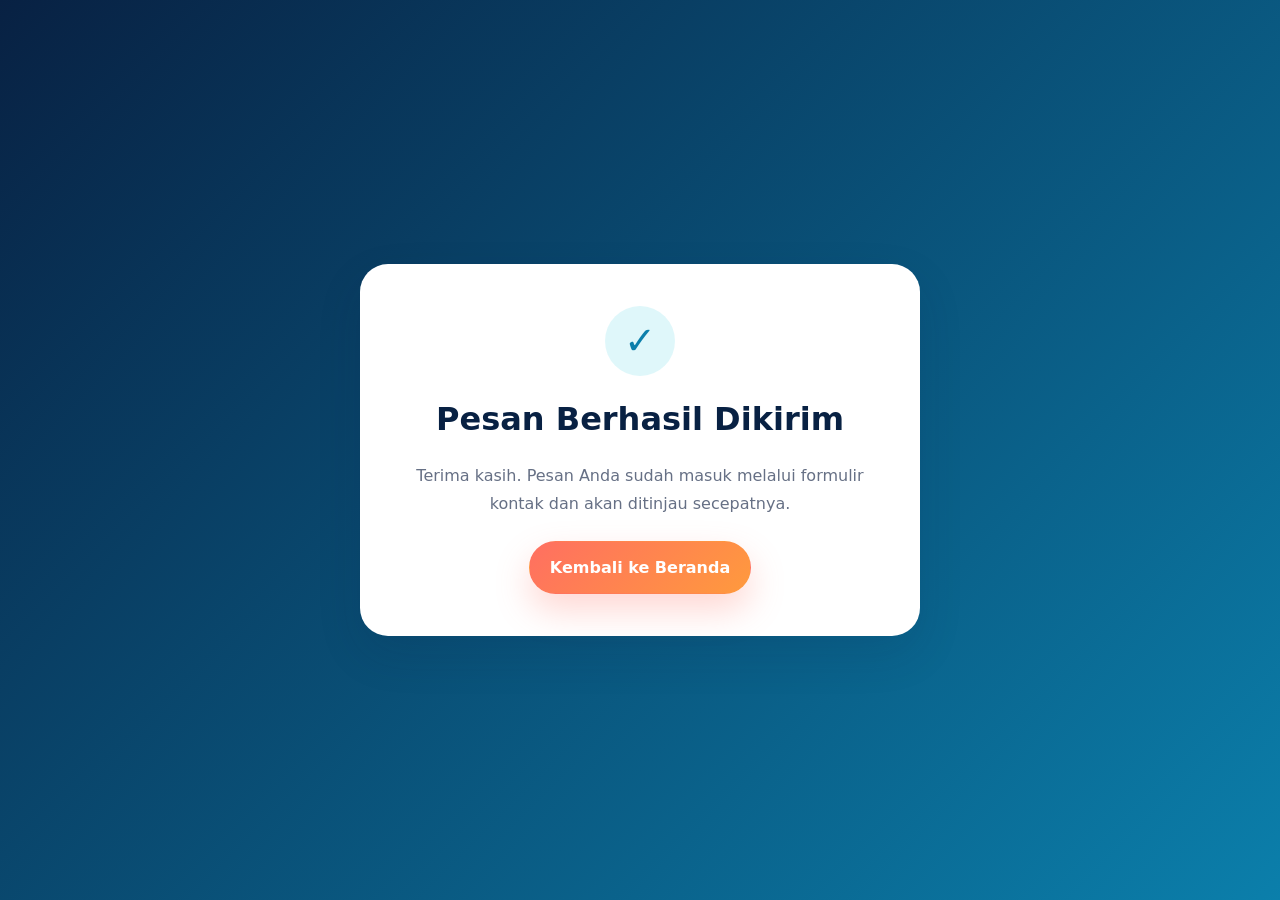
<file: terima-kasih.html>
<!DOCTYPE html>
<html lang="id">
<head>
  <meta charset="UTF-8" />
  <meta name="viewport" content="width=device-width, initial-scale=1.0" />
  <title>Pesan Terkirim | Risandi Dwirama Putra</title>
  <link rel="icon" href="assets/images/favicon.svg" type="image/svg+xml" />
  <link rel="stylesheet" href="styles.css" />
</head>
<body class="thanks-page">
  <main class="thanks-card">
    <span class="thanks-icon">✓</span>
    <h1>Pesan Berhasil Dikirim</h1>
    <p>Terima kasih. Pesan Anda sudah masuk melalui formulir kontak dan akan ditinjau secepatnya.</p>
    <a class="btn btn-primary" href="/">Kembali ke Beranda</a>
  </main>
</body>
</html>
</file>
<file: styles.css>
:root {
  --navy: #082143;
  --navy-2: #0d315f;
  --ocean: #0b7fab;
  --cyan: #22c8dd;
  --aqua: #dff8fb;
  --sky: #edf8fc;
  --coral: #ff6f61;
  --orange: #ff9a3d;
  --gold: #f1c66d;
  --ink: #102033;
  --muted: #667085;
  --line: #dbe7ee;
  --white: #ffffff;
  --bg: #f6fbfd;
  --shadow: 0 18px 45px rgba(8, 33, 67, 0.12);
  --radius: 24px;
  --radius-sm: 16px;
  --container: 1180px;
}

* { box-sizing: border-box; }
html { scroll-behavior: smooth; }
body {
  margin: 0;
  font-family: Inter, ui-sans-serif, system-ui, -apple-system, BlinkMacSystemFont, "Segoe UI", sans-serif;
  color: var(--ink);
  background: var(--bg);
  line-height: 1.7;
}
img { max-width: 100%; display: block; }
a { color: inherit; text-decoration: none; }
button, input, select, textarea { font: inherit; }
.container { width: min(var(--container), calc(100% - 40px)); margin: 0 auto; }
.skip-link { position: fixed; left: 16px; top: -60px; background: var(--navy); color: #fff; padding: 10px 14px; border-radius: 10px; z-index: 999; transition: top .2s; }
.skip-link:focus { top: 16px; }
.hidden { display: none; }

.site-header { position: sticky; top: 0; z-index: 50; backdrop-filter: blur(18px); }
.header-top { background: #061833; color: rgba(255,255,255,.75); font-size: .76rem; letter-spacing: .08em; text-transform: uppercase; }
.top-inner { display: flex; justify-content: space-between; gap: 18px; padding: 7px 0; }
.navbar { background: rgba(255,255,255,.94); border-bottom: 1px solid rgba(219,231,238,.9); box-shadow: 0 8px 24px rgba(8,33,67,.06); }
.nav-inner { height: 74px; display: flex; align-items: center; justify-content: space-between; }
.brand { display: inline-flex; gap: 12px; align-items: center; }
.brand-mark { width: 48px; height: 48px; border-radius: 15px; display: grid; place-items: center; color: #fff; font-weight: 900; background: linear-gradient(135deg, var(--navy), var(--ocean)); box-shadow: 0 10px 24px rgba(11,127,171,.22); }
.brand strong { display: block; font-size: 1.02rem; line-height: 1.1; }
.brand small { display: block; font-size: .7rem; color: var(--ocean); letter-spacing: .11em; text-transform: uppercase; line-height: 1.2; margin-top: 4px; }
.nav-menu { list-style: none; display: flex; align-items: center; gap: 6px; margin: 0; padding: 0; }
.nav-menu a { display: inline-block; padding: 10px 13px; border-radius: 999px; font-size: .84rem; font-weight: 800; color: #23364c; letter-spacing: .04em; text-transform: uppercase; transition: all .2s ease; }
.nav-menu a:hover, .nav-menu a.active { color: var(--ocean); background: rgba(34,200,221,.12); }
.nav-toggle { display: none; border: 0; background: transparent; padding: 8px; cursor: pointer; }
.nav-toggle span { display: block; width: 26px; height: 2px; background: var(--navy); margin: 5px; border-radius: 999px; }

.hero-section { position: relative; min-height: 740px; background: #061b38; overflow: hidden; color: #fff; display: grid; align-items: center; }
.hero-bg { position: absolute; inset: 0; background: linear-gradient(110deg, rgba(6,24,51,.98) 0%, rgba(9,49,93,.84) 48%, rgba(34,200,221,.38) 100%), url('assets/images/hero-marine-science.svg') center/cover no-repeat; transform: scale(1.02); }
.hero-section::after { content: ""; position: absolute; inset: 0; background: radial-gradient(circle at 75% 20%, rgba(34,200,221,.24), transparent 28%), radial-gradient(circle at 12% 75%, rgba(255,111,97,.16), transparent 28%); pointer-events: none; }
.hero-grid { position: relative; z-index: 1; display: grid; grid-template-columns: 1.1fr .72fr; gap: 46px; align-items: center; padding: 95px 0 145px; }
.eyebrow { display: inline-flex; align-items: center; gap: 10px; margin: 0 0 14px; color: var(--gold); font-weight: 900; letter-spacing: .12em; text-transform: uppercase; font-size: .78rem; }
.eyebrow::before { content: ""; width: 36px; height: 2px; background: currentColor; border-radius: 999px; }
.eyebrow.dark { color: var(--ocean); }
.hero-content h1 { margin: 0; font-size: clamp(3rem, 7vw, 6.8rem); line-height: .96; letter-spacing: -.065em; max-width: 900px; }
.hero-title { margin: 22px 0 0; font-size: clamp(1.1rem, 2vw, 1.45rem); font-weight: 800; color: #bdf5ff; }
.hero-description { max-width: 760px; font-size: 1.12rem; color: rgba(255,255,255,.82); margin: 20px 0 0; }
.hero-actions { display: flex; flex-wrap: wrap; gap: 14px; margin-top: 32px; }
.btn { display: inline-flex; align-items: center; justify-content: center; min-height: 48px; padding: 12px 20px; border-radius: 999px; border: 1px solid transparent; font-weight: 900; transition: all .22s ease; cursor: pointer; }
.btn-primary { background: linear-gradient(135deg, var(--coral), var(--orange)); color: #fff; box-shadow: 0 16px 35px rgba(255,111,97,.28); }
.btn-primary:hover { transform: translateY(-2px); box-shadow: 0 20px 45px rgba(255,111,97,.34); }
.btn-light { background: #fff; color: var(--navy); }
.btn-light:hover { transform: translateY(-2px); }
.btn-outline { border-color: rgba(255,255,255,.36); color: #fff; background: rgba(255,255,255,.08); }
.btn-outline:hover { background: rgba(255,255,255,.15); transform: translateY(-2px); }
.full-width { width: 100%; border-radius: 14px; }
.hero-panel { background: rgba(255,255,255,.12); border: 1px solid rgba(255,255,255,.22); border-radius: 32px; padding: 26px; box-shadow: 0 24px 80px rgba(0,0,0,.22); backdrop-filter: blur(18px); }
.panel-head { display: flex; align-items: center; gap: 10px; font-weight: 900; color: #fff; margin-bottom: 18px; }
.pulse-dot { width: 10px; height: 10px; border-radius: 50%; background: var(--cyan); box-shadow: 0 0 0 8px rgba(34,200,221,.18); }
.metric-mini-grid { display: grid; grid-template-columns: repeat(2, 1fr); gap: 14px; }
.metric-mini-grid div { background: rgba(255,255,255,.13); border: 1px solid rgba(255,255,255,.18); border-radius: 20px; padding: 20px 16px; }
.metric-mini-grid strong { display: block; font-size: clamp(1.8rem, 4vw, 2.6rem); line-height: 1; }
.metric-mini-grid span { display: block; color: rgba(255,255,255,.76); font-size: .85rem; margin-top: 6px; }
.hero-panel p { color: rgba(255,255,255,.74); font-size: .92rem; margin: 18px 0 0; }
.wave-divider { position: absolute; bottom: -1px; left: 0; width: 100%; height: 110px; z-index: 2; }
.wave-divider svg { width: 100%; height: 100%; display: block; }
.wave-divider path { fill: var(--bg); }

.section { padding: 96px 0; }
.soft-bg { background: #fff; }
.section-heading { max-width: 720px; margin-bottom: 42px; }
.section-heading.center { text-align: center; margin-left: auto; margin-right: auto; }
.section-heading h2, .section-copy h2, .metrics-copy h2 { margin: 0 0 16px; color: var(--navy); font-size: clamp(2rem, 4vw, 3.4rem); line-height: 1.08; letter-spacing: -.035em; }
.section-heading p, .section-copy p, .metrics-copy p { color: var(--muted); margin: 0 0 18px; }
.section-intro { padding-top: 0; margin-top: -40px; position: relative; z-index: 3; }
.intro-strip { display: grid; grid-template-columns: repeat(4, 1fr); gap: 16px; background: #fff; border: 1px solid var(--line); border-radius: 28px; padding: 18px; box-shadow: var(--shadow); }
.intro-strip div { padding: 18px; border-radius: 18px; background: linear-gradient(180deg, #fff, #f7fcfe); }
.intro-icon { font-size: 1.65rem; display: block; margin-bottom: 8px; }
.intro-strip strong { color: var(--navy); display: block; }
.intro-strip p { margin: 4px 0 0; color: var(--muted); font-size: .92rem; }
.two-column { display: grid; grid-template-columns: .9fr 1.1fr; gap: 54px; align-items: center; }
.image-card { position: relative; border-radius: var(--radius); overflow: hidden; box-shadow: var(--shadow); background: #fff; border: 1px solid var(--line); }
.image-card img { width: 100%; }
.image-caption { position: absolute; left: 20px; right: 20px; bottom: 20px; border-radius: 20px; background: rgba(255,255,255,.92); padding: 16px; box-shadow: 0 12px 30px rgba(8,33,67,.14); }
.image-caption strong, .image-caption span { display: block; }
.image-caption strong { color: var(--navy); }
.image-caption span { color: var(--muted); font-size: .9rem; }
.tag-cloud { display: flex; flex-wrap: wrap; gap: 10px; margin-top: 24px; }
.tag-cloud span { padding: 9px 12px; border-radius: 999px; background: var(--sky); border: 1px solid #caeef5; color: var(--ocean); font-weight: 800; font-size: .85rem; }
.card-grid { display: grid; grid-template-columns: repeat(3, 1fr); gap: 20px; }
.skill-card { background: linear-gradient(180deg, #fff, #f8fdff); border: 1px solid var(--line); border-radius: var(--radius-sm); padding: 28px; box-shadow: 0 12px 28px rgba(8,33,67,.06); transition: all .22s ease; }
.skill-card:hover { transform: translateY(-6px); box-shadow: var(--shadow); border-color: rgba(34,200,221,.45); }
.skill-card span { display: grid; place-items: center; width: 54px; height: 54px; border-radius: 16px; background: linear-gradient(135deg, var(--sky), var(--aqua)); font-size: 1.7rem; margin-bottom: 18px; }
.skill-card h3, .research-card h3, .publication-card h3, .news-card h3, .news-feature h3 { color: var(--navy); margin: 0 0 10px; line-height: 1.25; }
.skill-card p, .research-card p, .publication-card p, .news-card p, .news-feature p { color: var(--muted); margin: 0; }
.research-grid { display: grid; grid-template-columns: repeat(2, 1fr); gap: 22px; }
.research-card { display: grid; grid-template-columns: 190px 1fr; gap: 22px; align-items: center; background: #fff; border: 1px solid var(--line); border-radius: 26px; overflow: hidden; box-shadow: 0 12px 30px rgba(8,33,67,.07); transition: transform .22s ease, box-shadow .22s ease; }
.research-card:hover { transform: translateY(-5px); box-shadow: var(--shadow); }
.research-card img { height: 100%; min-height: 210px; object-fit: cover; }
.research-card div { padding: 22px 22px 22px 0; }
.category { display: inline-flex; align-items: center; width: max-content; padding: 6px 10px; margin-bottom: 12px; border-radius: 999px; background: rgba(34,200,221,.12); color: var(--ocean); font-size: .75rem; text-transform: uppercase; letter-spacing: .08em; font-weight: 900; }
.category.coral { color: #d54f49; background: rgba(255,111,97,.12); }
.category.orange { color: #ce6c10; background: rgba(255,154,61,.14); }
.metrics-band { background: linear-gradient(135deg, var(--navy), var(--ocean)); color: #fff; position: relative; overflow: hidden; }
.metrics-band::before { content: ""; position: absolute; inset: 0; background: radial-gradient(circle at 84% 20%, rgba(34,200,221,.28), transparent 25%), radial-gradient(circle at 18% 90%, rgba(255,111,97,.18), transparent 26%); }
.metrics-band .container { position: relative; z-index: 1; display: grid; grid-template-columns: .75fr 1.25fr; gap: 40px; align-items: center; }
.metrics-copy h2 { color: #fff; }
.metrics-copy p { color: rgba(255,255,255,.76); }
.metrics-grid { display: grid; grid-template-columns: repeat(4, 1fr); gap: 14px; }
.metrics-grid div { background: rgba(255,255,255,.12); border: 1px solid rgba(255,255,255,.2); border-radius: 18px; padding: 20px; backdrop-filter: blur(14px); }
.metrics-grid strong { display: block; font-size: 2rem; line-height: 1; }
.metrics-grid span { display: block; color: rgba(255,255,255,.76); font-size: .82rem; margin-top: 8px; }
.publication-grid { display: grid; grid-template-columns: repeat(3, 1fr); gap: 20px; }
.publication-card { display: flex; flex-direction: column; min-height: 315px; padding: 26px; border-radius: 24px; background: #fff; border: 1px solid var(--line); box-shadow: 0 12px 28px rgba(8,33,67,.06); transition: transform .22s ease, box-shadow .22s ease; }
.publication-card:hover { transform: translateY(-5px); box-shadow: var(--shadow); }
.publication-card h3 { font-size: 1.02rem; }
.publication-card a, .text-link { margin-top: auto; color: var(--ocean); font-weight: 900; display: inline-flex; }
.news-section { background: linear-gradient(180deg, var(--bg), #fff); }
.news-feature { display: grid; grid-template-columns: 430px 1fr; gap: 32px; align-items: center; background: #fff; border: 1px solid var(--line); border-radius: 32px; overflow: hidden; box-shadow: var(--shadow); margin-bottom: 26px; }
.news-feature img { width: 100%; height: 100%; object-fit: cover; }
.news-feature div { padding: 32px 32px 32px 0; }
.news-feature h3 { font-size: clamp(1.5rem, 3vw, 2.35rem); }
.news-grid { display: grid; grid-template-columns: repeat(3, 1fr); gap: 22px; }
.news-card { background: #fff; border: 1px solid var(--line); border-radius: 24px; overflow: hidden; box-shadow: 0 12px 28px rgba(8,33,67,.06); cursor: pointer; transition: transform .22s ease, box-shadow .22s ease; display: flex; flex-direction: column; }
.news-card:hover { transform: translateY(-6px); box-shadow: var(--shadow); }
.news-card img { width: 100%; aspect-ratio: 16/10; object-fit: cover; background: var(--sky); }
.news-card > div { padding: 22px; display: flex; flex-direction: column; flex: 1; }
.news-card h3 { font-size: 1.06rem; }
.news-card footer { margin-top: auto; padding-top: 18px; display: flex; align-items: center; justify-content: space-between; gap: 10px; color: var(--muted); font-size: .86rem; }
.news-card button { border: 0; background: transparent; color: var(--ocean); font-weight: 900; cursor: pointer; padding: 0; }
.contact-section { background: #fff; }
.contact-grid { display: grid; grid-template-columns: .9fr 1.1fr; gap: 50px; align-items: start; }
.contact-list { display: grid; gap: 14px; margin-top: 24px; }
.contact-item { display: flex; gap: 14px; align-items: flex-start; background: var(--bg); border: 1px solid var(--line); border-radius: 18px; padding: 16px; transition: all .2s ease; }
a.contact-item:hover { transform: translateY(-3px); box-shadow: 0 12px 28px rgba(8,33,67,.08); }
.contact-item span { width: 44px; height: 44px; border-radius: 14px; display: grid; place-items: center; background: #fff; }
.contact-item small { display: block; color: var(--ocean); font-weight: 900; letter-spacing: .08em; text-transform: uppercase; font-size: .72rem; }
.contact-item strong { display: block; color: var(--navy); }
.contact-item em { display: block; color: var(--muted); font-size: .86rem; font-style: normal; }
.contact-form { background: var(--bg); border: 1px solid var(--line); border-top: 5px solid var(--cyan); border-radius: 28px; padding: 32px; box-shadow: var(--shadow); }
.contact-form h3 { margin: 0; font-size: 2rem; color: var(--navy); }
.contact-form > p { margin: 6px 0 22px; color: var(--muted); }
.form-row { display: grid; grid-template-columns: 1fr 1fr; gap: 14px; }
label { display: grid; gap: 8px; color: var(--navy); font-weight: 900; font-size: .88rem; margin-bottom: 16px; }
input, select, textarea { width: 100%; border: 1px solid #cbd9e2; background: #fff; border-radius: 12px; padding: 12px 14px; color: var(--ink); transition: border-color .2s ease, box-shadow .2s ease; }
input:focus, select:focus, textarea:focus { outline: 0; border-color: var(--cyan); box-shadow: 0 0 0 4px rgba(34,200,221,.12); }
textarea { resize: vertical; }
.site-footer { background: #061833; color: rgba(255,255,255,.78); padding: 34px 0; }
.footer-grid { display: flex; justify-content: space-between; gap: 24px; align-items: center; }
.site-footer strong { color: #fff; }
.site-footer p { margin: 6px 0 0; }
.footer-links { display: flex; gap: 16px; flex-wrap: wrap; }
.footer-links a { color: rgba(255,255,255,.78); font-weight: 800; }
.footer-links a:hover { color: var(--cyan); }
.modal { position: fixed; inset: 0; z-index: 100; display: none; }
.modal.open { display: block; }
.modal-backdrop { position: absolute; inset: 0; background: rgba(3, 14, 30, .68); backdrop-filter: blur(6px); }
.modal-card { position: relative; width: min(760px, calc(100% - 32px)); margin: 8vh auto; background: #fff; border-radius: 28px; padding: 34px; box-shadow: 0 30px 90px rgba(0,0,0,.25); max-height: 84vh; overflow: auto; }
.modal-card h2 { margin: 0 0 16px; color: var(--navy); line-height: 1.15; }
.modal-card p { color: var(--muted); margin: 0; }
.modal-note { margin-top: 20px; padding: 16px; border-radius: 16px; background: var(--sky); color: var(--ocean); font-weight: 800; }
.modal-close { position: absolute; top: 16px; right: 16px; border: 0; width: 42px; height: 42px; border-radius: 50%; background: var(--sky); color: var(--navy); font-size: 1.7rem; cursor: pointer; }
.reveal { opacity: 0; transform: translateY(24px); transition: opacity .65s ease, transform .65s ease; }
.reveal.visible { opacity: 1; transform: translateY(0); }
.thanks-page { min-height: 100vh; display: grid; place-items: center; background: linear-gradient(135deg, var(--navy), var(--ocean)); padding: 24px; }
.thanks-card { width: min(560px, 100%); background: #fff; border-radius: 28px; padding: 42px; text-align: center; box-shadow: var(--shadow); }
.thanks-icon { width: 70px; height: 70px; display: grid; place-items: center; margin: 0 auto 16px; border-radius: 50%; background: rgba(34,200,221,.14); color: var(--ocean); font-size: 2.4rem; font-weight: 900; }
.thanks-card h1 { color: var(--navy); margin: 0 0 8px; }
.thanks-card p { color: var(--muted); margin-bottom: 24px; }

@media (max-width: 1060px) {
  .hero-grid, .two-column, .metrics-band .container, .contact-grid { grid-template-columns: 1fr; }
  .hero-section { min-height: auto; }
  .intro-strip, .metrics-grid { grid-template-columns: repeat(2, 1fr); }
  .publication-grid, .news-grid, .card-grid { grid-template-columns: repeat(2, 1fr); }
  .news-feature { grid-template-columns: 1fr; }
  .news-feature div { padding: 0 28px 30px; }
}
@media (max-width: 880px) {
  .header-top { display: none; }
  .nav-toggle { display: inline-block; }
  .nav-menu { position: fixed; top: 74px; left: 0; right: 0; background: #fff; border-bottom: 1px solid var(--line); box-shadow: var(--shadow); padding: 16px 20px 22px; display: none; flex-direction: column; align-items: stretch; }
  .nav-menu.open { display: flex; }
  .nav-menu a { width: 100%; }
  .hero-grid { padding-top: 74px; }
  .research-grid, .publication-grid, .news-grid, .card-grid { grid-template-columns: 1fr; }
  .research-card { grid-template-columns: 1fr; }
  .research-card div { padding: 0 22px 22px; }
  .research-card img { min-height: auto; width: 100%; }
  .footer-grid { flex-direction: column; align-items: flex-start; }
}
@media (max-width: 620px) {
  .container { width: min(100% - 28px, var(--container)); }
  .brand small { display: none; }
  .brand-mark { width: 42px; height: 42px; }
  .hero-content h1 { font-size: 3.1rem; }
  .hero-actions, .form-row { display: grid; grid-template-columns: 1fr; }
  .intro-strip, .metric-mini-grid, .metrics-grid { grid-template-columns: 1fr; }
  .section { padding: 68px 0; }
  .contact-form, .modal-card { padding: 24px; }
}

/* ===== Enhancement v10: scientific imagery + research infographics ===== */
.hero-bg {
  background:
    linear-gradient(110deg, rgba(4, 18, 40, .96) 0%, rgba(6, 34, 72, .84) 46%, rgba(8, 131, 170, .38) 100%),
    url('https://images.unsplash.com/photo-1683648463897-e3bcb59e8e48?auto=format&fit=crop&w=2200&q=85') center/cover no-repeat;
}
.nav-menu { gap: 2px; }
.nav-menu a { padding: 10px 10px; font-size: .78rem; }
.hero-actions { align-items: center; }
.btn-soft { background: rgba(11,127,171,.10); color: var(--ocean); border-color: rgba(11,127,171,.14); }
.btn-soft:hover { background: rgba(34,200,221,.16); transform: translateY(-2px); }
.image-card img { aspect-ratio: 4 / 3; object-fit: cover; }
.research-card img { width: 100%; }
.news-feature img { min-height: 320px; }
.news-card img, .research-card img { filter: saturate(1.08) contrast(1.02); }

.portfolio-section {
  background:
    radial-gradient(circle at 86% 4%, rgba(34,200,221,.12), transparent 26%),
    linear-gradient(180deg, #ffffff 0%, #f4fbfe 100%);
}
.portfolio-hero-card {
  display: grid;
  grid-template-columns: 1.15fr .85fr;
  gap: 28px;
  align-items: stretch;
  margin-bottom: 26px;
}
.portfolio-hero-copy {
  position: relative;
  overflow: hidden;
  border-radius: 30px;
  padding: 34px;
  background:
    linear-gradient(135deg, rgba(8,33,67,.92), rgba(11,127,171,.82)),
    url('https://images.unsplash.com/photo-1518837695005-2083093ee35b?auto=format&fit=crop&w=1400&q=80') center/cover no-repeat;
  color: #fff;
  box-shadow: var(--shadow);
}
.portfolio-hero-copy::after {
  content: "";
  position: absolute;
  width: 260px;
  height: 260px;
  right: -90px;
  top: -120px;
  border-radius: 50%;
  background: rgba(34,200,221,.22);
}
.portfolio-hero-copy > * { position: relative; z-index: 1; }
.portfolio-hero-copy h3 {
  color: #fff;
  margin: 0 0 14px;
  font-size: clamp(1.55rem, 3vw, 2.55rem);
  line-height: 1.1;
  letter-spacing: -.035em;
}
.portfolio-hero-copy p { color: rgba(255,255,255,.82); margin: 0; }
.portfolio-actions { display: flex; gap: 12px; flex-wrap: wrap; margin-top: 26px; }
.portfolio-scoreboard {
  display: grid;
  grid-template-columns: repeat(2, 1fr);
  gap: 14px;
}
.portfolio-scoreboard div {
  background: #fff;
  border: 1px solid var(--line);
  border-radius: 24px;
  padding: 24px;
  box-shadow: 0 14px 32px rgba(8,33,67,.07);
}
.portfolio-scoreboard strong {
  display: block;
  color: var(--navy);
  font-size: clamp(1.5rem, 3vw, 2.3rem);
  line-height: 1;
}
.portfolio-scoreboard span {
  display: block;
  color: var(--muted);
  font-size: .86rem;
  margin-top: 8px;
  font-weight: 800;
}
.evidence-grid {
  display: grid;
  grid-template-columns: repeat(3, 1fr);
  gap: 20px;
}
.evidence-card {
  position: relative;
  overflow: hidden;
  background: #fff;
  border: 1px solid var(--line);
  border-radius: 24px;
  padding: 26px;
  box-shadow: 0 12px 28px rgba(8,33,67,.06);
  transition: transform .22s ease, box-shadow .22s ease, border-color .22s ease;
}
.evidence-card:hover { transform: translateY(-6px); box-shadow: var(--shadow); border-color: rgba(34,200,221,.46); }
.evidence-card::before {
  content: "";
  position: absolute;
  inset: 0 0 auto 0;
  height: 4px;
  background: linear-gradient(90deg, var(--cyan), var(--coral));
}
.evidence-icon {
  width: 56px;
  height: 56px;
  display: grid;
  place-items: center;
  border-radius: 18px;
  background: linear-gradient(135deg, var(--sky), #fff);
  border: 1px solid var(--line);
  font-size: 1.65rem;
  margin-bottom: 16px;
}
.evidence-card h3 {
  margin: 0 0 10px;
  color: var(--navy);
  line-height: 1.22;
}
.evidence-card p { color: var(--muted); margin: 0 0 16px; }
.evidence-card ul { margin: 0; padding-left: 18px; color: var(--muted); font-size: .92rem; }
.document-vault {
  display: grid;
  grid-template-columns: 1fr .9fr;
  gap: 28px;
  align-items: center;
  margin-top: 24px;
  padding: 30px;
  border-radius: 28px;
  background: linear-gradient(135deg, #ffffff, #ecfbff);
  border: 1px solid var(--line);
  box-shadow: 0 14px 32px rgba(8,33,67,.07);
}
.document-vault h3 { color: var(--navy); margin: 0 0 8px; font-size: clamp(1.35rem, 3vw, 2rem); }
.document-vault p { color: var(--muted); margin: 0; }
.vault-list {
  display: flex;
  flex-wrap: wrap;
  gap: 10px;
  justify-content: flex-end;
}
.vault-list span {
  padding: 10px 12px;
  border-radius: 999px;
  background: #fff;
  border: 1px solid var(--line);
  color: var(--navy);
  font-weight: 900;
  font-size: .85rem;
}
.contact-section {
  background:
    linear-gradient(180deg, rgba(255,255,255,.94), rgba(255,255,255,.98)),
    url('https://images.unsplash.com/photo-1507525428034-b723cf961d3e?auto=format&fit=crop&w=1800&q=80') center/cover fixed no-repeat;
}
.visual-credit { font-size: .83rem; color: rgba(255,255,255,.56); margin-top: 8px !important; }

@media (max-width: 1120px) {
  .nav-menu a { font-size: .72rem; padding: 9px 7px; }
}
@media (max-width: 1060px) {
  .portfolio-hero-card, .document-vault { grid-template-columns: 1fr; }
  .evidence-grid { grid-template-columns: repeat(2, 1fr); }
  .vault-list { justify-content: flex-start; }
}
@media (max-width: 880px) {
  .nav-menu a { font-size: .84rem; padding: 10px 13px; }
  .evidence-grid { grid-template-columns: 1fr; }
}
@media (max-width: 620px) {
  .portfolio-scoreboard { grid-template-columns: 1fr; }
  .portfolio-hero-copy, .document-vault { padding: 24px; }
}


/* ===== Enhancement v10: stronger science communication section ===== */
.research-card img,
.news-card img,
.news-feature img,
.image-card img {
  background: linear-gradient(135deg, #dff8fb, #ffffff);
}
.research-card img,
.news-card img {
  transition: transform .35s ease, filter .35s ease;
}
.research-card:hover img,
.news-card:hover img {
  transform: scale(1.035);
  filter: saturate(1.16) contrast(1.06);
}
.portfolio-section .section-heading {
  max-width: 900px;
}
.portfolio-section .btn-outline {
  border-color: rgba(255,255,255,.45);
}
.evidence-card li + li {
  margin-top: 6px;
}
.evidence-card ul li::marker {
  color: var(--ocean);
}
.portfolio-hero-copy .btn-light {
  color: var(--navy);
}
.portfolio-hero-copy .btn-outline:hover {
  background: rgba(255,255,255,.18);
}
@media (max-width: 620px) {
  .portfolio-actions { display: grid; grid-template-columns: 1fr; }
  .portfolio-actions .btn { width: 100%; }
}

/* ===== Enhancement v4: Google Drive Evidence Vault ===== */
.portfolio-drive-section {
  background:
    radial-gradient(circle at 12% 10%, rgba(34,200,221,.16), transparent 28%),
    radial-gradient(circle at 86% 12%, rgba(255,116,97,.10), transparent 30%),
    linear-gradient(180deg, #ffffff 0%, #effbff 100%);
}
.drive-hero-card { align-items: stretch; }
.drive-hero-copy {
  background:
    linear-gradient(135deg, rgba(3,18,43,.94), rgba(10,118,164,.86)),
    url('https://images.unsplash.com/photo-1518837695005-2083093ee35b?auto=format&fit=crop&w=1600&q=82') center/cover no-repeat;
}
.drive-note {
  margin-top: 14px !important;
  font-size: .9rem;
  color: rgba(255,255,255,.74) !important;
}
.drive-scoreboard div {
  position: relative;
  overflow: hidden;
}
.drive-scoreboard div::after {
  content: "";
  position: absolute;
  width: 88px;
  height: 88px;
  right: -34px;
  bottom: -38px;
  border-radius: 50%;
  background: rgba(34,200,221,.10);
}
.drive-setup-card {
  display: grid;
  grid-template-columns: 1fr auto;
  gap: 24px;
  align-items: center;
  margin: 26px 0;
  padding: 24px;
  border-radius: 26px;
  background: linear-gradient(135deg, #ffffff, #f1fbff);
  border: 1px solid rgba(11,127,171,.18);
  box-shadow: 0 18px 46px rgba(8,33,67,.08);
}
.setup-badge {
  display: inline-flex;
  align-items: center;
  padding: 7px 12px;
  border-radius: 999px;
  background: rgba(34,200,221,.12);
  color: var(--ocean);
  font-size: .76rem;
  font-weight: 900;
  letter-spacing: .08em;
  text-transform: uppercase;
  margin-bottom: 10px;
}
.drive-setup-card h3,
.folder-map h3,
.vault-dashboard h3,
.upload-panel h3 { color: var(--navy); margin: 0 0 8px; }
.drive-setup-card p,
.folder-map p,
.vault-dashboard p,
.upload-panel p { color: var(--muted); margin: 0; }
.setup-actions { display: flex; gap: 10px; flex-wrap: wrap; justify-content: flex-end; }
.vault-tabs {
  display: flex;
  gap: 10px;
  overflow-x: auto;
  padding: 6px 2px 16px;
  margin: 6px 0 18px;
  scrollbar-width: thin;
}
.vault-tab {
  flex: 0 0 auto;
  border: 1px solid var(--line);
  background: rgba(255,255,255,.86);
  color: var(--navy);
  border-radius: 999px;
  padding: 11px 14px;
  font-weight: 900;
  cursor: pointer;
  transition: transform .2s ease, background .2s ease, border-color .2s ease, box-shadow .2s ease;
}
.vault-tab:hover,
.vault-tab.active {
  transform: translateY(-2px);
  background: linear-gradient(135deg, rgba(34,200,221,.18), rgba(255,255,255,.98));
  border-color: rgba(34,200,221,.48);
  box-shadow: 0 12px 28px rgba(8,33,67,.08);
}
.vault-tab span { margin-right: 6px; }
.portfolio-workspace {
  display: grid;
  grid-template-columns: .9fr 1.35fr;
  gap: 24px;
  align-items: start;
}
.upload-panel,
.vault-dashboard,
.folder-map {
  background: rgba(255,255,255,.93);
  border: 1px solid var(--line);
  box-shadow: 0 16px 42px rgba(8,33,67,.07);
  border-radius: 28px;
}
.upload-panel { padding: 24px; position: sticky; top: 108px; }
.panel-head {
  display: grid;
  grid-template-columns: 54px 1fr;
  gap: 14px;
  align-items: start;
  margin-bottom: 20px;
}
.panel-icon {
  width: 54px;
  height: 54px;
  display: grid;
  place-items: center;
  border-radius: 18px;
  background: linear-gradient(135deg, rgba(34,200,221,.18), rgba(255,116,97,.12));
  border: 1px solid rgba(11,127,171,.16);
  font-size: 1.55rem;
}
.drive-upload-form { display: grid; gap: 13px; }
.drive-upload-form label { color: var(--navy); font-weight: 900; font-size: .84rem; }
.drive-upload-form input,
.drive-upload-form select,
.drive-upload-form textarea,
.toolbar-actions input,
.toolbar-actions select {
  width: 100%;
  border: 1px solid var(--line);
  border-radius: 14px;
  background: #fff;
  padding: 12px 13px;
  color: var(--navy);
  font: inherit;
  margin-top: 6px;
}
.compact-row { gap: 12px; }
.upload-message {
  padding: 12px 13px;
  border-radius: 16px;
  background: rgba(34,200,221,.10);
  color: var(--ocean) !important;
  font-size: .86rem;
  font-weight: 800;
}
.upload-message.error { background: rgba(255,116,97,.12); color: #b33b2f !important; }
.upload-message.success { background: rgba(42,190,122,.14); color: #0d7f4b !important; }
.vault-dashboard { padding: 24px; }
.dashboard-toolbar {
  display: grid;
  grid-template-columns: 1fr auto;
  gap: 18px;
  align-items: end;
  margin-bottom: 18px;
}
.toolbar-actions {
  display: grid;
  grid-template-columns: 220px 140px;
  gap: 10px;
}
.vault-table-wrap {
  overflow: auto;
  border: 1px solid var(--line);
  border-radius: 22px;
  background: #fff;
}
.vault-table {
  width: 100%;
  border-collapse: collapse;
  min-width: 720px;
}
.vault-table th,
.vault-table td {
  padding: 15px 14px;
  border-bottom: 1px solid var(--line);
  vertical-align: top;
  text-align: left;
}
.vault-table th {
  position: sticky;
  top: 0;
  background: #f6fcff;
  color: var(--navy);
  font-size: .76rem;
  letter-spacing: .08em;
  text-transform: uppercase;
  z-index: 1;
}
.vault-table tr:last-child td { border-bottom: 0; }
.doc-title { display: block; color: var(--navy); font-weight: 950; line-height: 1.25; }
.doc-meta { display: block; color: var(--muted); font-size: .82rem; margin-top: 4px; }
.category-chip,
.status-pill {
  display: inline-flex;
  align-items: center;
  gap: 6px;
  border-radius: 999px;
  padding: 7px 10px;
  font-size: .78rem;
  font-weight: 950;
  white-space: nowrap;
}
.category-chip { background: rgba(11,127,171,.10); color: var(--ocean); }
.status-pill.uploaded { background: rgba(42,190,122,.14); color: #0d7f4b; }
.status-pill.pending { background: rgba(255,116,97,.13); color: #b33b2f; }
.row-actions { display: flex; gap: 8px; flex-wrap: wrap; }
.row-actions button,
.row-actions a {
  border: 1px solid var(--line);
  background: #fff;
  color: var(--navy);
  border-radius: 999px;
  padding: 8px 10px;
  font-size: .78rem;
  font-weight: 900;
  text-decoration: none;
  cursor: pointer;
}
.row-actions button:hover,
.row-actions a:hover { border-color: rgba(34,200,221,.50); color: var(--ocean); }
.folder-map {
  display: grid;
  grid-template-columns: 1fr .9fr;
  gap: 24px;
  margin-top: 24px;
  padding: 26px;
  align-items: center;
}
.folder-tree {
  display: grid;
  gap: 7px;
  padding: 18px;
  border-radius: 20px;
  background: #071e3f;
  color: #dff8ff;
  font-family: ui-monospace, SFMono-Regular, Menlo, Monaco, Consolas, "Liberation Mono", monospace;
  font-size: .86rem;
  overflow: auto;
}
.folder-tree span:first-child { color: #fff; font-weight: 900; }
@media (max-width: 1120px) {
  .portfolio-workspace,
  .folder-map,
  .drive-setup-card { grid-template-columns: 1fr; }
  .upload-panel { position: static; }
  .setup-actions { justify-content: flex-start; }
}
@media (max-width: 760px) {
  .dashboard-toolbar,
  .toolbar-actions { grid-template-columns: 1fr; }
  .drive-scoreboard { grid-template-columns: repeat(2, 1fr); }
}
@media (max-width: 520px) {
  .drive-scoreboard { grid-template-columns: 1fr; }
  .vault-tab { font-size: .82rem; }
  .upload-panel,
  .vault-dashboard,
  .folder-map,
  .drive-setup-card { padding: 20px; border-radius: 22px; }
}


/* ===== V9 Infografis Science Section ===== */
.science-infographic-section {
  background:
    radial-gradient(circle at top left, rgba(0, 179, 199, 0.14), transparent 32%),
    linear-gradient(180deg, #f3fbff 0%, #ffffff 46%, #f7fcff 100%);
  position: relative;
  overflow: hidden;
}

.science-infographic-section::before {
  content: "";
  position: absolute;
  inset: 0;
  background-image: linear-gradient(rgba(0, 77, 112, 0.035) 1px, transparent 1px), linear-gradient(90deg, rgba(0, 77, 112, 0.035) 1px, transparent 1px);
  background-size: 44px 44px;
  pointer-events: none;
}

.science-infographic-section .container { position: relative; z-index: 1; }

.science-hero-card {
  display: grid;
  grid-template-columns: 1.35fr 0.85fr;
  gap: 32px;
  align-items: stretch;
  padding: 34px;
  border-radius: 34px;
  background:
    linear-gradient(135deg, rgba(5, 37, 72, 0.94), rgba(0, 110, 148, 0.82)),
    url("https://images.unsplash.com/photo-1544551763-46a013bb70d5?auto=format&fit=crop&w=1600&q=80") center/cover;
  color: #fff;
  box-shadow: 0 28px 70px rgba(8, 41, 78, 0.22);
  margin-bottom: 28px;
}

.science-badge {
  display: inline-flex;
  width: fit-content;
  padding: 9px 14px;
  border-radius: 999px;
  color: #bdf7ff;
  background: rgba(255,255,255,0.11);
  border: 1px solid rgba(255,255,255,0.18);
  font-size: 0.78rem;
  font-weight: 800;
  letter-spacing: 0.08em;
  text-transform: uppercase;
}

.science-hero-copy h3 {
  margin: 18px 0 12px;
  font-size: clamp(2rem, 3.4vw, 3.7rem);
  line-height: 1.02;
  letter-spacing: -0.06em;
  max-width: 900px;
}

.science-hero-copy p { color: rgba(255,255,255,0.84); max-width: 760px; font-size: 1.02rem; }

.science-actions { display: flex; flex-wrap: wrap; gap: 12px; margin-top: 24px; }

.science-stat-panel {
  display: grid;
  grid-template-columns: repeat(2, 1fr);
  gap: 14px;
  align-content: center;
}

.science-stat-panel div {
  border: 1px solid rgba(255,255,255,0.25);
  border-radius: 22px;
  padding: 22px;
  background: rgba(255,255,255,0.13);
  backdrop-filter: blur(12px);
}

.science-stat-panel strong { display: block; font-size: 2.35rem; line-height: 1; letter-spacing: -0.06em; }
.science-stat-panel span { display: block; margin-top: 8px; color: rgba(255,255,255,0.78); font-weight: 700; font-size: 0.85rem; }

.science-flow {
  display: grid;
  grid-template-columns: repeat(4, 1fr);
  gap: 16px;
  margin: 26px 0 32px;
}

.science-flow div {
  background: rgba(255,255,255,0.92);
  border: 1px solid rgba(0, 126, 170, 0.13);
  box-shadow: 0 18px 42px rgba(4, 56, 89, 0.08);
  border-radius: 24px;
  padding: 22px;
}

.science-flow span {
  display: inline-flex;
  width: 42px;
  height: 42px;
  align-items: center;
  justify-content: center;
  border-radius: 14px;
  color: #007fa3;
  background: #dff8ff;
  font-weight: 900;
  margin-bottom: 14px;
}

.science-flow strong { display: block; font-size: 1.02rem; color: var(--navy); }
.science-flow p { margin: 8px 0 0; color: var(--muted); font-size: 0.92rem; }

.infographic-toolbar {
  display: flex;
  justify-content: space-between;
  gap: 24px;
  align-items: flex-end;
  margin: 18px 0 20px;
}

.infographic-toolbar h3 { margin: 0 0 8px; font-size: 1.8rem; color: var(--navy); letter-spacing: -0.04em; }
.infographic-toolbar p { margin: 0; color: var(--muted); }

.science-filter-bar { display: flex; gap: 10px; flex-wrap: wrap; justify-content: flex-end; }
.science-filter {
  border: 1px solid rgba(0, 126, 170, 0.18);
  background: rgba(255,255,255,0.86);
  color: var(--navy);
  border-radius: 999px;
  padding: 10px 14px;
  font-weight: 850;
  cursor: pointer;
  transition: 0.22s ease;
}
.science-filter:hover, .science-filter.active { background: #dff8ff; color: #007fa3; transform: translateY(-1px); }

.infographic-grid {
  display: grid;
  grid-template-columns: repeat(3, 1fr);
  gap: 22px;
}

.infographic-card {
  overflow: hidden;
  background: #fff;
  border: 1px solid rgba(0, 83, 122, 0.12);
  border-radius: 28px;
  box-shadow: 0 22px 52px rgba(6, 50, 83, 0.09);
  cursor: pointer;
  transition: transform 0.25s ease, box-shadow 0.25s ease;
}
.infographic-card:hover { transform: translateY(-6px); box-shadow: 0 30px 66px rgba(6, 50, 83, 0.15); }
.infographic-card.featured { grid-column: span 2; display: grid; grid-template-columns: 1fr 1fr; }

.infographic-thumb { position: relative; min-height: 225px; background: #dff8ff; }
.infographic-card.featured .infographic-thumb { min-height: 100%; }
.infographic-thumb img { width: 100%; height: 100%; min-height: 225px; object-fit: cover; display: block; }
.infographic-thumb::after {
  content: "";
  position: absolute;
  inset: 0;
  background: linear-gradient(180deg, transparent 45%, rgba(3, 32, 61, 0.72));
}
.infographic-thumb span {
  position: absolute;
  left: 18px;
  bottom: 18px;
  z-index: 1;
  color: #fff;
  background: rgba(0, 178, 200, 0.88);
  border-radius: 999px;
  padding: 8px 12px;
  font-weight: 900;
  font-size: 0.78rem;
}

.infographic-content { padding: 24px; }
.infographic-content h3 { margin: 8px 0 10px; color: var(--navy); font-size: 1.26rem; line-height: 1.15; letter-spacing: -0.035em; }
.infographic-content p { color: var(--muted); margin: 0 0 14px; }
.finding-list { padding: 0; margin: 0 0 18px; list-style: none; display: grid; gap: 8px; }
.finding-list li { color: #50627f; font-weight: 700; font-size: 0.88rem; display: flex; gap: 8px; }
.finding-list li::before { content: "✓"; color: #00a9c7; font-weight: 950; }

.science-format-grid {
  display: grid;
  grid-template-columns: repeat(4, 1fr);
  gap: 18px;
  margin-top: 30px;
}
.format-card {
  background: linear-gradient(180deg, #ffffff, #f2fbff);
  border: 1px solid rgba(0, 126, 170, 0.14);
  border-radius: 24px;
  padding: 24px;
  box-shadow: 0 18px 44px rgba(6, 50, 83, 0.07);
}
.format-card span { font-size: 2rem; }
.format-card h3 { color: var(--navy); margin: 14px 0 8px; letter-spacing: -0.035em; }
.format-card p { color: var(--muted); margin: 0; font-size: 0.92rem; }

@media (max-width: 980px) {
  .science-hero-card, .infographic-card.featured { grid-template-columns: 1fr; }
  .science-flow, .science-format-grid, .infographic-grid { grid-template-columns: repeat(2, 1fr); }
  .infographic-card.featured { grid-column: span 1; }
  .infographic-toolbar { flex-direction: column; align-items: flex-start; }
  .science-filter-bar { justify-content: flex-start; }
}

@media (max-width: 640px) {
  .science-hero-card { padding: 24px; border-radius: 26px; }
  .science-stat-panel, .science-flow, .science-format-grid, .infographic-grid { grid-template-columns: 1fr; }
  .science-actions { flex-direction: column; }
  .science-actions .btn { width: 100%; justify-content: center; }
}

/* ===== Enhancement v11: clean 16:6 research infographic gallery ===== */
.infographic-16x6-section {
  background:
    radial-gradient(circle at 12% 8%, rgba(0, 184, 212, 0.12), transparent 30%),
    linear-gradient(180deg, #f7fcff 0%, #ffffff 58%, #f1fbff 100%);
}

.infographic-note-card {
  display: grid;
  grid-template-columns: 1fr 260px;
  gap: 26px;
  align-items: center;
  padding: 30px;
  border-radius: 30px;
  margin: 22px 0 34px;
  color: #fff;
  background:
    linear-gradient(135deg, rgba(5, 37, 72, 0.96), rgba(0, 121, 153, 0.86)),
    url("https://images.unsplash.com/photo-1544551763-46a013bb70d5?auto=format&fit=crop&w=1600&q=80") center/cover;
  box-shadow: 0 28px 68px rgba(5, 45, 76, 0.22);
  overflow: hidden;
  position: relative;
}

.infographic-note-card::after {
  content: "";
  position: absolute;
  inset: auto -80px -130px auto;
  width: 320px;
  height: 320px;
  border-radius: 50%;
  background: rgba(255,255,255,0.1);
}

.infographic-note-card h3 {
  margin: 16px 0 10px;
  font-size: clamp(1.8rem, 3vw, 3rem);
  line-height: 1.05;
  letter-spacing: -0.055em;
}

.infographic-note-card p {
  margin: 0;
  max-width: 820px;
  color: rgba(255,255,255,0.82);
}

.science-badge.light {
  color: #07304b;
  background: #d9fbff;
  border-color: rgba(255,255,255,0.36);
}

.infographic-format-specs {
  position: relative;
  z-index: 1;
  border: 1px solid rgba(255,255,255,0.24);
  background: rgba(255,255,255,0.13);
  backdrop-filter: blur(12px);
  border-radius: 26px;
  padding: 28px;
  min-height: 160px;
  display: grid;
  align-content: center;
  justify-items: center;
  text-align: center;
}

.infographic-format-specs span {
  display: block;
  font-size: clamp(3rem, 6vw, 5rem);
  font-weight: 950;
  line-height: 0.95;
  letter-spacing: -0.08em;
}

.infographic-format-specs small {
  display: block;
  margin-top: 8px;
  color: rgba(255,255,255,0.78);
  font-weight: 800;
}

.infographic-clean-grid {
  grid-template-columns: repeat(2, 1fr);
  gap: 26px;
  align-items: stretch;
}

.clean-infographic-card {
  cursor: default;
  border-radius: 30px;
  background: #fff;
  box-shadow: 0 24px 58px rgba(5, 45, 76, 0.10);
  border: 1px solid rgba(0, 115, 160, 0.13);
}

.clean-infographic-card:hover {
  transform: translateY(-4px);
  box-shadow: 0 34px 72px rgba(5, 45, 76, 0.15);
}

.infographic-landscape {
  margin: 0;
  aspect-ratio: 16 / 6;
  width: 100%;
  overflow: hidden;
  background: linear-gradient(135deg, #dff8ff, #f7fcff);
  border-bottom: 1px solid rgba(0, 115, 160, 0.10);
}

.infographic-landscape img {
  width: 100%;
  height: 100%;
  object-fit: cover;
  display: block;
}

.clean-infographic-content {
  padding: 24px 26px 28px;
}

.clean-infographic-content .category {
  margin-bottom: 12px;
}

.clean-infographic-content h3 {
  margin: 14px 0 14px;
  color: var(--navy);
  font-size: clamp(1.12rem, 1.6vw, 1.45rem);
  line-height: 1.16;
  letter-spacing: -0.04em;
}

.author-line,
.abstract-line {
  margin: 10px 0 0;
  color: #50627f;
  line-height: 1.62;
}

.author-line strong,
.abstract-line strong {
  color: var(--navy);
}

@media (max-width: 980px) {
  .infographic-note-card,
  .infographic-clean-grid {
    grid-template-columns: 1fr;
  }

  .infographic-format-specs {
    min-height: 120px;
  }
}

@media (max-width: 640px) {
  .infographic-note-card {
    padding: 24px;
    border-radius: 24px;
  }

  .clean-infographic-content {
    padding: 20px;
  }
}


/* ===== V12: Upload Data ke Google Drive ===== */
.upload-drive-section .section-heading { max-width: 860px; }
.upload-only-workspace { grid-template-columns: 0.9fr 1.1fr; }
.upload-guide-card { min-height: 100%; }
.folder-map-list { display: grid; gap: 12px; margin-top: 20px; }
.folder-map-list div {
  display: grid;
  grid-template-columns: 42px 1fr;
  gap: 12px 14px;
  align-items: start;
  padding: 14px;
  border-radius: 18px;
  border: 1px solid rgba(11,127,171,.14);
  background: linear-gradient(135deg, #ffffff, #f6fcff);
}
.folder-map-list span {
  grid-row: span 2;
  width: 42px;
  height: 42px;
  border-radius: 14px;
  display: grid;
  place-items: center;
  background: rgba(34,200,221,.13);
  color: var(--ocean);
  font-weight: 950;
}
.folder-map-list strong { color: var(--navy); }
.folder-map-list em { color: var(--muted); font-style: normal; font-size: .9rem; }
@media (max-width: 980px) {
  .upload-only-workspace { grid-template-columns: 1fr; }
}


/* ===== V13 content update: journal-based science news + 16:6 infographic gallery ===== */
.news-card .journal-link,
.clean-infographic-content .journal-link {
  display: inline-flex;
  width: fit-content;
  margin-top: 14px;
  padding: 9px 12px;
  border-radius: 999px;
  background: #eefbff;
  color: #007fa3;
  font-weight: 900;
  font-size: 0.82rem;
  border: 1px solid rgba(0, 126, 170, 0.16);
}
.news-card .journal-link:hover,
.clean-infographic-content .journal-link:hover { background: #dff8ff; }
.infographic-format-card { align-items: center; }
.infographic-format-specs {
  min-height: 240px;
  border: 1px solid rgba(255,255,255,0.25);
  border-radius: 28px;
  background: rgba(255,255,255,0.14);
  backdrop-filter: blur(12px);
  display: grid;
  align-content: center;
  justify-items: center;
  text-align: center;
  padding: 30px;
}
.infographic-format-specs span {
  display: block;
  font-size: clamp(3.5rem, 7vw, 6.5rem);
  font-weight: 950;
  line-height: 0.95;
  letter-spacing: -0.08em;
}
.infographic-format-specs small {
  display: block;
  margin-top: 10px;
  color: rgba(255,255,255,0.82);
  font-weight: 850;
}
.infographic-note-card {
  display: flex;
  gap: 18px;
  align-items: flex-start;
  padding: 24px;
  margin: 24px 0;
  border-radius: 26px;
  background: #ffffff;
  border: 1px solid rgba(0, 126, 170, 0.13);
  box-shadow: 0 18px 42px rgba(4, 56, 89, 0.08);
}
.infographic-note-card span { font-size: 2rem; }
.infographic-note-card h3 { margin: 0 0 8px; color: var(--navy); }
.infographic-note-card p { margin: 0; color: var(--muted); }
.infographic-clean-grid { display: grid; grid-template-columns: repeat(1, minmax(0, 1fr)); gap: 30px; }
.clean-infographic-card { display: grid; grid-template-columns: 1.08fr 0.92fr; align-items: stretch; }
.clean-infographic-card .infographic-landscape { border-bottom: 0; border-right: 1px solid rgba(0, 115, 160, 0.10); min-height: 360px; }
.infographic-landscape img { object-fit: contain; background: #fff; }
.clean-infographic-content { display: flex; flex-direction: column; justify-content: center; }
@media (max-width: 980px) {
  .clean-infographic-card { grid-template-columns: 1fr; }
  .clean-infographic-card .infographic-landscape { border-right: 0; border-bottom: 1px solid rgba(0, 115, 160, 0.10); min-height: auto; }
  .infographic-format-specs { min-height: 180px; }
}
</file>
